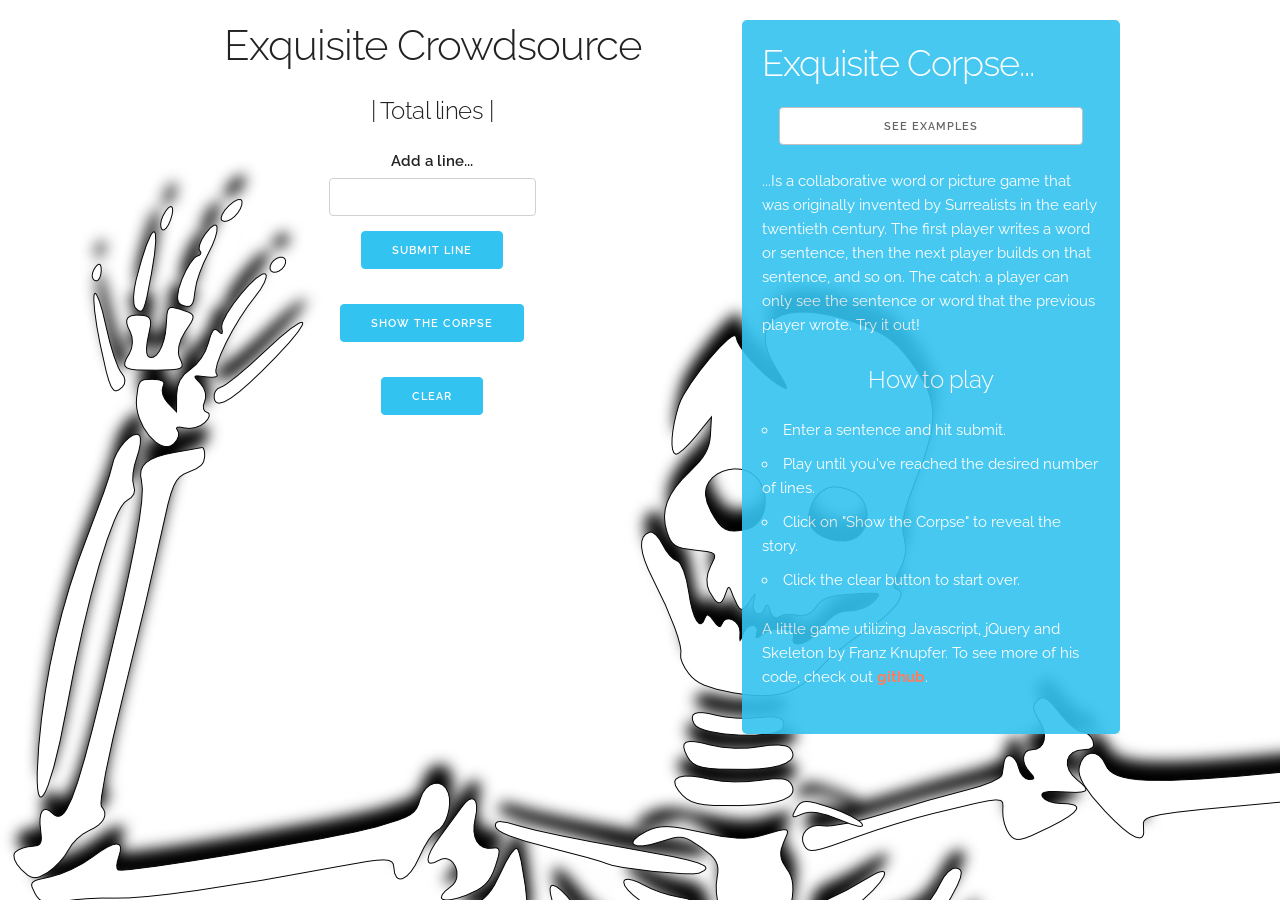
<file: index.html>
<!DOCTYPE html>
<html lang="en">
<head>

  <!-- Basic Page Needs
  –––––––––––––––––––––––––––––––––––––––––––––––––– -->
  <meta charset="utf-8">
  <title>Exquisite Crowdsource</title>
  <meta name="description" content="">
  <meta name="author" content="">

  <!-- Mobile Specific Metas
  –––––––––––––––––––––––––––––––––––––––––––––––––– -->
  <meta name="viewport" content="width=device-width, initial-scale=1">

  <!-- FONT
  –––––––––––––––––––––––––––––––––––––––––––––––––– -->
  <link href="//fonts.googleapis.com/css?family=Raleway:400,300,600" rel="stylesheet" type="text/css">

  <!-- CSS
  –––––––––––––––––––––––––––––––––––––––––––––––––– -->
  <link rel="stylesheet" href="css/normalize.css">
  <link rel="stylesheet" href="css/skeleton.css">
  <link rel="stylesheet" href="css/styles.css">
  <script src="js/jquery-1.12.0.min.js"></script>
  <script src="js/scripts.js"></script>

  <!-- Favicon
  –––––––––––––––––––––––––––––––––––––––––––––––––– -->
  <link rel="icon" type="image/png" href="images/favicon.png">

</head>
<body>

  <!-- Primary Page Layout
  –––––––––––––––––––––––––––––––––––––––––––––––––– -->
  <div class="container">
    <div class="row">
      <div class="seven columns" id="left-column">
        <h2>Exquisite Crowdsource</h2>
        <h5>| Total lines | <span id="story-length"></span></h5>

        <form id="sentence">
          <div class="form-group">
            <label for="sentence">Add a line...</label>
            <input id="sentence" type="text">
            <br>
            <button class="button-primary" type="submit">Submit Line</button>
          </div>
        </form>

        <button class="button-primary" id="show-story">Show the corpse</button>

        <ul id="story">
          <li></li>
        </ul>

        <button class="button-primary" id="start-over">Clear</button>

      </div>

      <div class="five columns" id="rules-box">
        <h3>Exquisite Corpse...</h3>
        <button class="button-inverse" id="overlay">See examples</button>
        <br>
        <p>...Is a collaborative word or picture game that was originally invented by Surrealists in the early twentieth century. The first player writes a word or sentence, then the next player builds on that sentence, and so on. The catch: a player can only see the sentence or word that the previous player wrote. Try it out!</p>
        <h5>How to play</h5>
        <ul>
          <li>Enter a sentence and hit submit.</li>
          <li>Play until you've reached the desired number of lines.</li>
          <li>Click on "Show the Corpse" to reveal the story.</li>
          <li>Click the clear button to start over.</li>
        </ul>

        <p>A little game utilizing Javascript, jQuery and Skeleton by Franz Knupfer. To see more of his code, check out <a href="https://github.com/franzknupfer">github</a>.</p>
      </div>
    </div>
    <row>
    </row>
  </div>

<!-- End Document
  –––––––––––––––––––––––––––––––––––––––––––––––––– -->
</body>
</html>
</file>
<file: css/skeleton.css>
/*
* Skeleton V2.0.4
* Copyright 2014, Dave Gamache
* www.getskeleton.com
* Free to use under the MIT license.
* http://www.opensource.org/licenses/mit-license.php
* 12/29/2014
*/


/* Table of contents
––––––––––––––––––––––––––––––––––––––––––––––––––
- Grid
- Base Styles
- Typography
- Links
- Buttons
- Forms
- Lists
- Code
- Tables
- Spacing
- Utilities
- Clearing
- Media Queries
*/


/* Grid
–––––––––––––––––––––––––––––––––––––––––––––––––– */
.container {
  position: relative;
  width: 100%;
  max-width: 960px;
  margin: 0 auto;
  padding: 0 20px;
  box-sizing: border-box; }
.column,
.columns {
  width: 100%;
  float: left;
  box-sizing: border-box; }

/* For devices larger than 400px */
@media (min-width: 400px) {
  .container {
    width: 85%;
    padding: 0; }
}

/* For devices larger than 550px */
@media (min-width: 550px) {
  .container {
    width: 80%; }
  .column,
  .columns {
    margin-left: 4%; }
  .column:first-child,
  .columns:first-child {
    margin-left: 0; }

  .one.column,
  .one.columns                    { width: 4.66666666667%; }
  .two.columns                    { width: 13.3333333333%; }
  .three.columns                  { width: 22%;            }
  .four.columns                   { width: 30.6666666667%; }
  .five.columns                   { width: 39.3333333333%; }
  .six.columns                    { width: 48%;            }
  .seven.columns                  { width: 56.6666666667%; }
  .eight.columns                  { width: 65.3333333333%; }
  .nine.columns                   { width: 74.0%;          }
  .ten.columns                    { width: 82.6666666667%; }
  .eleven.columns                 { width: 91.3333333333%; }
  .twelve.columns                 { width: 100%; margin-left: 0; }

  .one-third.column               { width: 30.6666666667%; }
  .two-thirds.column              { width: 65.3333333333%; }

  .one-half.column                { width: 48%; }

  /* Offsets */
  .offset-by-one.column,
  .offset-by-one.columns          { margin-left: 8.66666666667%; }
  .offset-by-two.column,
  .offset-by-two.columns          { margin-left: 17.3333333333%; }
  .offset-by-three.column,
  .offset-by-three.columns        { margin-left: 26%;            }
  .offset-by-four.column,
  .offset-by-four.columns         { margin-left: 34.6666666667%; }
  .offset-by-five.column,
  .offset-by-five.columns         { margin-left: 43.3333333333%; }
  .offset-by-six.column,
  .offset-by-six.columns          { margin-left: 52%;            }
  .offset-by-seven.column,
  .offset-by-seven.columns        { margin-left: 60.6666666667%; }
  .offset-by-eight.column,
  .offset-by-eight.columns        { margin-left: 69.3333333333%; }
  .offset-by-nine.column,
  .offset-by-nine.columns         { margin-left: 78.0%;          }
  .offset-by-ten.column,
  .offset-by-ten.columns          { margin-left: 86.6666666667%; }
  .offset-by-eleven.column,
  .offset-by-eleven.columns       { margin-left: 95.3333333333%; }

  .offset-by-one-third.column,
  .offset-by-one-third.columns    { margin-left: 34.6666666667%; }
  .offset-by-two-thirds.column,
  .offset-by-two-thirds.columns   { margin-left: 69.3333333333%; }

  .offset-by-one-half.column,
  .offset-by-one-half.columns     { margin-left: 52%; }

}


/* Base Styles
–––––––––––––––––––––––––––––––––––––––––––––––––– */
/* NOTE
html is set to 62.5% so that all the REM measurements throughout Skeleton
are based on 10px sizing. So basically 1.5rem = 15px :) */
html {
  font-size: 62.5%; }
body {
  font-size: 1.5em; /* currently ems cause chrome bug misinterpreting rems on body element */
  line-height: 1.6;
  font-weight: 400;
  font-family: "Raleway", "HelveticaNeue", "Helvetica Neue", Helvetica, Arial, sans-serif;
  color: #222; }


/* Typography
–––––––––––––––––––––––––––––––––––––––––––––––––– */
h1, h2, h3, h4, h5, h6 {
  margin-top: 0;
  margin-bottom: 2rem;
  font-weight: 300; }
h1 { font-size: 4.0rem; line-height: 1.2;  letter-spacing: -.1rem;}
h2 { font-size: 3.6rem; line-height: 1.25; letter-spacing: -.1rem; }
h3 { font-size: 3.0rem; line-height: 1.3;  letter-spacing: -.1rem; }
h4 { font-size: 2.4rem; line-height: 1.35; letter-spacing: -.08rem; }
h5 { font-size: 1.8rem; line-height: 1.5;  letter-spacing: -.05rem; }
h6 { font-size: 1.5rem; line-height: 1.6;  letter-spacing: 0; }

/* Larger than phablet */
@media (min-width: 550px) {
  h1 { font-size: 5.0rem; }
  h2 { font-size: 4.2rem; }
  h3 { font-size: 3.6rem; }
  h4 { font-size: 3.0rem; }
  h5 { font-size: 2.4rem; }
  h6 { font-size: 1.5rem; }
}

p {
  margin-top: 0; }


/* Links
–––––––––––––––––––––––––––––––––––––––––––––––––– */
a {
  color: #1EAEDB; }
a:hover {
  color: #0FA0CE; }


/* Buttons
–––––––––––––––––––––––––––––––––––––––––––––––––– */
.button,
button,
input[type="submit"],
input[type="reset"],
input[type="button"] {
  display: inline-block;
  height: 38px;
  padding: 0 30px;
  color: #555;
  text-align: center;
  font-size: 11px;
  font-weight: 600;
  line-height: 38px;
  letter-spacing: .1rem;
  text-transform: uppercase;
  text-decoration: none;
  white-space: nowrap;
  background-color: transparent;
  border-radius: 4px;
  border: 1px solid #bbb;
  cursor: pointer;
  box-sizing: border-box; }
.button:hover,
button:hover,
input[type="submit"]:hover,
input[type="reset"]:hover,
input[type="button"]:hover,
.button:focus,
button:focus,
input[type="submit"]:focus,
input[type="reset"]:focus,
input[type="button"]:focus {
  color: #333;
  border-color: #888;
  outline: 0; }
.button.button-primary,
button.button-primary,
input[type="submit"].button-primary,
input[type="reset"].button-primary,
input[type="button"].button-primary {
  color: #FFF;
  background-color: #33C3F0;
  border-color: #33C3F0; }
.button.button-primary:hover,
button.button-primary:hover,
input[type="submit"].button-primary:hover,
input[type="reset"].button-primary:hover,
input[type="button"].button-primary:hover,
.button.button-primary:focus,
button.button-primary:focus,
input[type="submit"].button-primary:focus,
input[type="reset"].button-primary:focus,
input[type="button"].button-primary:focus {
  color: #FFF;
  background-color: #1EAEDB;
  border-color: #1EAEDB; }


/* Forms
–––––––––––––––––––––––––––––––––––––––––––––––––– */
input[type="email"],
input[type="number"],
input[type="search"],
input[type="text"],
input[type="tel"],
input[type="url"],
input[type="password"],
textarea,
select {
  height: 38px;
  padding: 6px 10px; /* The 6px vertically centers text on FF, ignored by Webkit */
  background-color: #fff;
  border: 1px solid #D1D1D1;
  border-radius: 4px;
  box-shadow: none;
  box-sizing: border-box; }
/* Removes awkward default styles on some inputs for iOS */
input[type="email"],
input[type="number"],
input[type="search"],
input[type="text"],
input[type="tel"],
input[type="url"],
input[type="password"],
textarea {
  -webkit-appearance: none;
     -moz-appearance: none;
          appearance: none; }
textarea {
  min-height: 65px;
  padding-top: 6px;
  padding-bottom: 6px; }
input[type="email"]:focus,
input[type="number"]:focus,
input[type="search"]:focus,
input[type="text"]:focus,
input[type="tel"]:focus,
input[type="url"]:focus,
input[type="password"]:focus,
textarea:focus,
select:focus {
  border: 1px solid #33C3F0;
  outline: 0; }
label,
legend {
  display: block;
  margin-bottom: .5rem;
  font-weight: 600; }
fieldset {
  padding: 0;
  border-width: 0; }
input[type="checkbox"],
input[type="radio"] {
  display: inline; }
label > .label-body {
  display: inline-block;
  margin-left: .5rem;
  font-weight: normal; }


/* Lists
–––––––––––––––––––––––––––––––––––––––––––––––––– */
ul {
  list-style: circle inside; }
ol {
  list-style: decimal inside; }
ol, ul {
  padding-left: 0;
  margin-top: 0; }
ul ul,
ul ol,
ol ol,
ol ul {
  margin: 1.5rem 0 1.5rem 3rem;
  font-size: 90%; }
li {
  margin-bottom: 1rem; }


/* Code
–––––––––––––––––––––––––––––––––––––––––––––––––– */
code {
  padding: .2rem .5rem;
  margin: 0 .2rem;
  font-size: 90%;
  white-space: nowrap;
  background: #F1F1F1;
  border: 1px solid #E1E1E1;
  border-radius: 4px; }
pre > code {
  display: block;
  padding: 1rem 1.5rem;
  white-space: pre; }


/* Tables
–––––––––––––––––––––––––––––––––––––––––––––––––– */
th,
td {
  padding: 12px 15px;
  text-align: left;
  border-bottom: 1px solid #E1E1E1; }
th:first-child,
td:first-child {
  padding-left: 0; }
th:last-child,
td:last-child {
  padding-right: 0; }


/* Spacing
–––––––––––––––––––––––––––––––––––––––––––––––––– */
button,
.button {
  margin-bottom: 1rem; }
input,
textarea,
select,
fieldset {
  margin-bottom: 1.5rem; }
pre,
blockquote,
dl,
figure,
table,
p,
ul,
ol,
form {
  margin-bottom: 2.5rem; }


/* Utilities
–––––––––––––––––––––––––––––––––––––––––––––––––– */
.u-full-width {
  width: 100%;
  box-sizing: border-box; }
.u-max-full-width {
  max-width: 100%;
  box-sizing: border-box; }
.u-pull-right {
  float: right; }
.u-pull-left {
  float: left; }


/* Misc
–––––––––––––––––––––––––––––––––––––––––––––––––– */
hr {
  margin-top: 3rem;
  margin-bottom: 3.5rem;
  border-width: 0;
  border-top: 1px solid #E1E1E1; }


/* Clearing
–––––––––––––––––––––––––––––––––––––––––––––––––– */

/* Self Clearing Goodness */
.container:after,
.row:after,
.u-cf {
  content: "";
  display: table;
  clear: both; }


/* Media Queries
–––––––––––––––––––––––––––––––––––––––––––––––––– */
/*
Note: The best way to structure the use of media queries is to create the queries
near the relevant code. For example, if you wanted to change the styles for buttons
on small devices, paste the mobile query code up in the buttons section and style it
there.
*/


/* Larger than mobile */
@media (min-width: 400px) {}

/* Larger than phablet (also point when grid becomes active) */
@media (min-width: 550px) {}

/* Larger than tablet */
@media (min-width: 750px) {}

/* Larger than desktop */
@media (min-width: 1000px) {}

/* Larger than Desktop HD */
@media (min-width: 1200px) {}
</file>
<file: css/styles.css>
body {
  background-image: url("../img/skeleton.jpg");
}

a {
  text-decoration: none;
  color: #ff704d;
  font-weight: bold;
}

a:hover {
  color: white;
}

.button-inverse {
  background-color: white;
  width: 90%;
  display: block;
  margin: auto;
}

#box h3 {
  color: white;
  text-align: center;
  font-size: 24px;
  padding: 20px;
}

#box img {
  width: 250px;
  padding: 20px;
}

ul#story {
  list-style: none;
  text-align: center;
}

#complete-story {
  width: 100%;
  min-height: 100%;
  position: fixed;
  top: 0;
  left: 0;
  background-color: black;
  display: none;
  overflow: hidden;
}

ul#story li {
  font-size: 16px;
}

#rules-box {
  padding: 20px;
  color: white;
  background-color: #33C3F0;
  border-radius: 5px;
  opacity: 0.9;
  margin-top: 20px;
  margin-bottom: 20px;
}

#rules-box h5 {
  text-align: center;
}

#left-column {
  margin-top: 20px;
  text-align: center;
}
</file>
